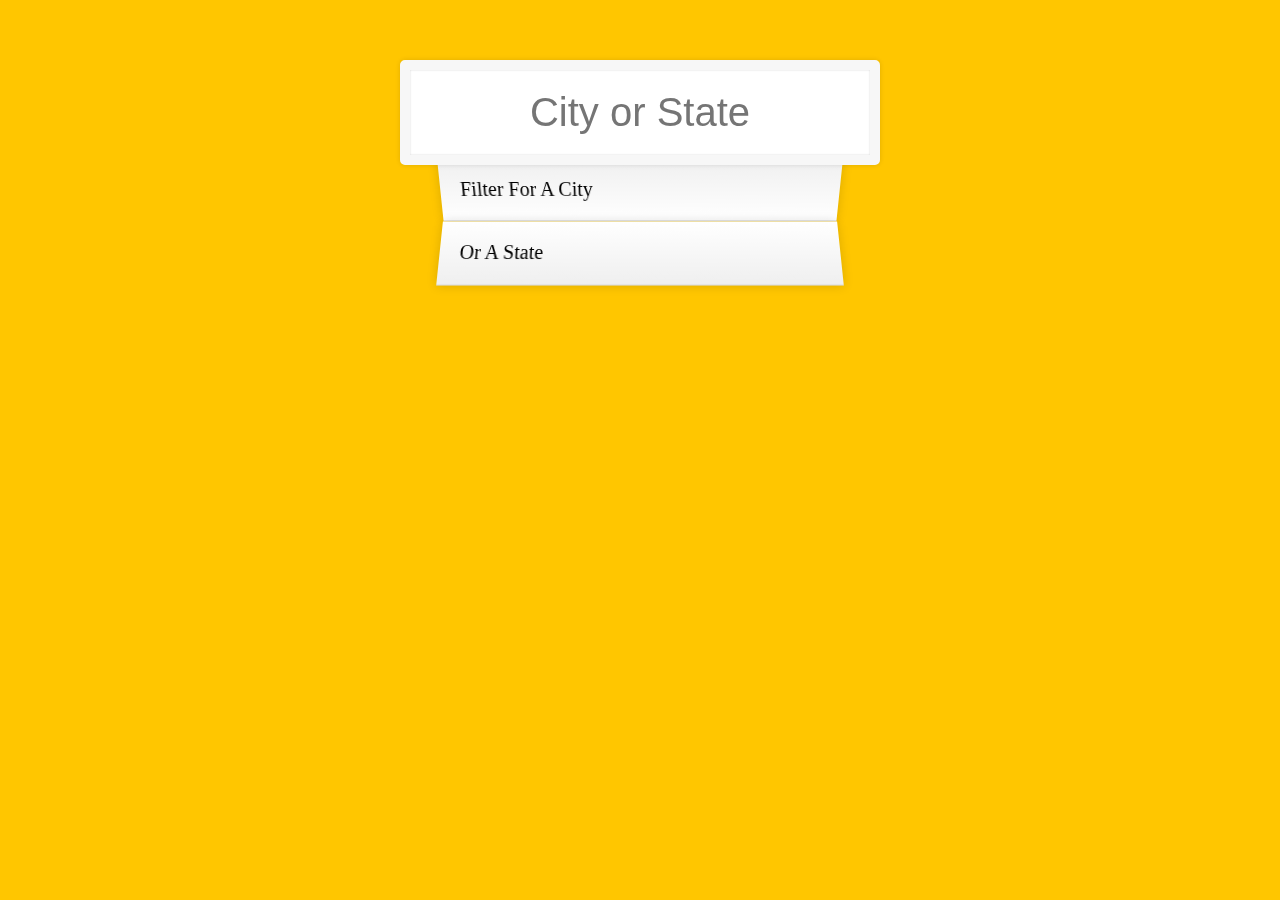
<file: ajax type ahead/index.html>
<!DOCTYPE html>
<html lang="en">
<head>
  <meta charset="UTF-8">
  <title>Type Ahead 👀</title>
  <link rel="stylesheet" href="style.css">
  <link rel="icon" href="https://fav.farm/✅" />
</head>
<body>

  <form class="search-form">
    <input type="text" class="search" placeholder="City or State">
    <ul class="suggestions">
      <li>Filter for a city</li>
      <li>or a state</li>
    </ul>
  </form>
<script>
const endpoint = 'https://gist.githubusercontent.com/Miserlou/c5cd8364bf9b2420bb29/raw/2bf258763cdddd704f8ffd3ea9a3e81d25e2c6f6/cities.json';

const cities = [];
fetch(endpoint)
  .then(blob => blob.json())
  .then(data => cities.push(...data));

function findMatches(wordToMatch, cities) {
  return cities.filter(place => {
    // here we need to figure out if the city or state matches what was searched
    const regex = new RegExp(wordToMatch, 'gi');
    return place.city.match(regex) || place.state.match(regex)
  });
}

function numberWithCommas(x) {
  return x.toString().replace(/\B(?=(\d{3})+(?!\d))/g, ',');
}

function displayMatches() {
  const matchArray = findMatches(this.value, cities);
  const html = matchArray.map(place => {
    const regex = new RegExp(this.value, 'gi');
    const cityName = place.city.replace(regex, `<span class="hl">${this.value}</span>`);
    const stateName = place.state.replace(regex, `<span class="hl">${this.value}</span>`);
    return `
      <li>
        <span class="name">${cityName}, ${stateName}</span>
        <span class="population">${numberWithCommas(place.population)}</span>
      </li>
    `;
  }).join('');
  suggestions.innerHTML = html;
}

const searchInput = document.querySelector('.search');
const suggestions = document.querySelector('.suggestions');

searchInput.addEventListener('change', displayMatches);
searchInput.addEventListener('keyup', displayMatches);

</script>
  </body>
</html>
</file>
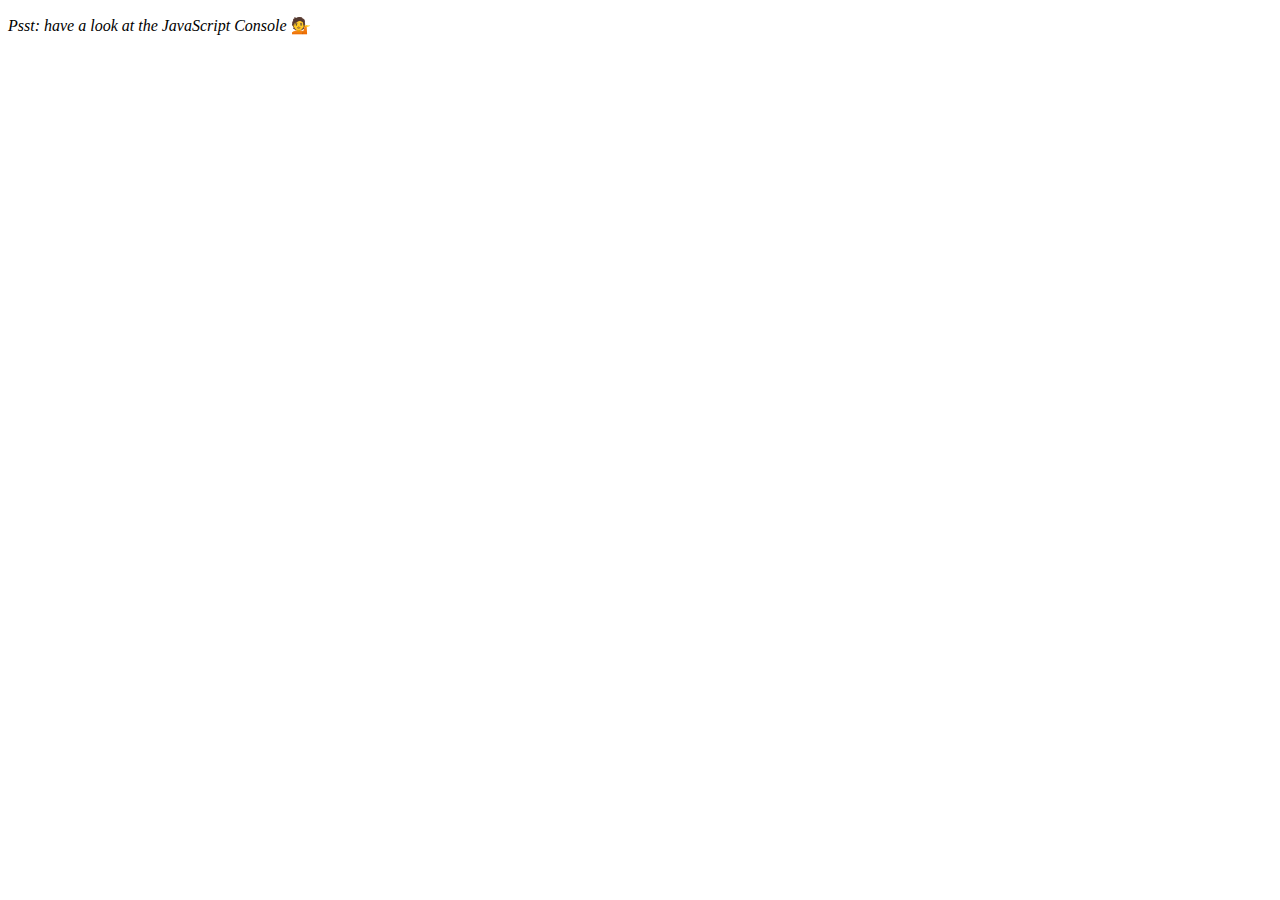
<file: Array cardio 2/index.html>
<!DOCTYPE html>
<html lang="en">
<head>
  <meta charset="UTF-8">
  <title>Array Cardio 💪💪</title>
  <link rel="icon" href="https://fav.farm/✅" />
</head>
<body>
  <p><em>Psst: have a look at the JavaScript Console</em> 💁</p>
  <script>
    // ## Array Cardio Day 2

    const people = [
      { name: 'Wes', year: 1988 },
      { name: 'Kait', year: 1986 },
      { name: 'Irv', year: 1970 },
      { name: 'Lux', year: 2015 }
    ];

    const comments = [
      { text: 'Love this!', id: 523423 },
      { text: 'Super good', id: 823423 },
      { text: 'You are the best', id: 2039842 },
      { text: 'Ramen is my fav food ever', id: 123523 },
      { text: 'Nice Nice Nice!', id: 542328 }
    ];

    // Some and Every Checks
    // Array.prototype.some() // is at least one person 19?
    // const isAdult = people.some(function(person) {
    //   const currentYear = (new Date()).getFullYear();
    //   if(currentYear - person.year >= 19) {
    //     return true;
    //   }
    // });

    const isAdult = people.some(person => ((new Date()).getFullYear()) - person.year >= 19);

    console.log({isAdult});
    // Array.prototype.every() // is everyone 19?

    const allAdults = people.every(person => ((new Date()).getFullYear()) - person.year >= 19);
    console.log({allAdults});

    // Array.prototype.find()
    // Find is like filter, but instead returns just the one you are looking for
    // find the comment with the ID of 823423


    const comment = comments.find(comment => comment.id === 823423);

    console.log(comment);

    // Array.prototype.findIndex()
    // Find the comment with this ID
    // delete the comment with the ID of 823423
    const index = comments.findIndex(comment => comment.id === 823423);
    console.log(index);

    // comments.splice(index, 1);

    const newComments = [
      ...comments.slice(0, index),
      ...comments.slice(index + 1)
    ];

  </script>
</body>
</html>
</file>
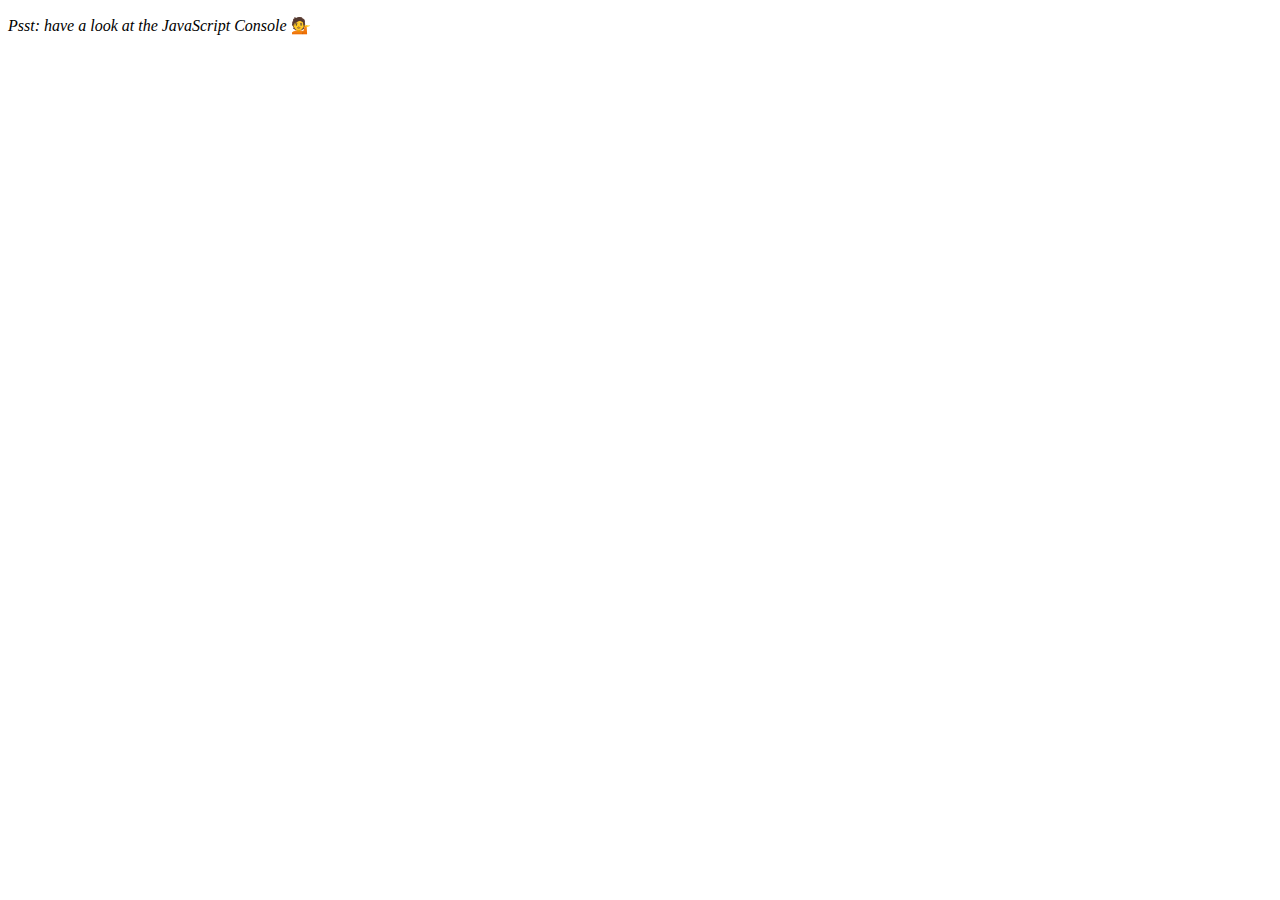
<file: Array Cardio/index.html>
<!DOCTYPE html>
<html lang="en">
<head>
  <meta charset="UTF-8">
  <title>Array Cardio 💪</title>
  <link rel="icon" href="https://fav.farm/✅" />
</head>
<body>
  <p><em>Psst: have a look at the JavaScript Console</em> 💁</p>
  <script>
    // Get your shorts on - this is an array workout!
    // ## Array Cardio Day 1

    // Some data we can work with

    const inventors = [
      { first: 'Albert', last: 'Einstein', year: 1879, passed: 1955 },
      { first: 'Isaac', last: 'Newton', year: 1643, passed: 1727 },
      { first: 'Galileo', last: 'Galilei', year: 1564, passed: 1642 },
      { first: 'Marie', last: 'Curie', year: 1867, passed: 1934 },
      { first: 'Johannes', last: 'Kepler', year: 1571, passed: 1630 },
      { first: 'Nicolaus', last: 'Copernicus', year: 1473, passed: 1543 },
      { first: 'Max', last: 'Planck', year: 1858, passed: 1947 },
      { first: 'Katherine', last: 'Blodgett', year: 1898, passed: 1979 },
      { first: 'Ada', last: 'Lovelace', year: 1815, passed: 1852 },
      { first: 'Sarah E.', last: 'Goode', year: 1855, passed: 1905 },
      { first: 'Lise', last: 'Meitner', year: 1878, passed: 1968 },
      { first: 'Hanna', last: 'Hammarström', year: 1829, passed: 1909 }
    ];

    const people = [
      'Bernhard, Sandra', 'Bethea, Erin', 'Becker, Carl', 'Bentsen, Lloyd', 'Beckett, Samuel', 'Blake, William', 'Berger, Ric', 'Beddoes, Mick', 'Beethoven, Ludwig',
      'Belloc, Hilaire', 'Begin, Menachem', 'Bellow, Saul', 'Benchley, Robert', 'Blair, Robert', 'Benenson, Peter', 'Benjamin, Walter', 'Berlin, Irving',
      'Benn, Tony', 'Benson, Leana', 'Bent, Silas', 'Berle, Milton', 'Berry, Halle', 'Biko, Steve', 'Beck, Glenn', 'Bergman, Ingmar', 'Black, Elk', 'Berio, Luciano',
      'Berne, Eric', 'Berra, Yogi', 'Berry, Wendell', 'Bevan, Aneurin', 'Ben-Gurion, David', 'Bevel, Ken', 'Biden, Joseph', 'Bennington, Chester', 'Bierce, Ambrose',
      'Billings, Josh', 'Birrell, Augustine', 'Blair, Tony', 'Beecher, Henry', 'Biondo, Frank'
    ];

    // Array.prototype.filter()
    // 1. Filter the list of inventors for those who were born in the 1500's
    const fifteen = inventors.filter(inventor => (inventor.year >= 1500 && inventor.year < 1600));

    console.table(fifteen);

    // Array.prototype.map()
    // 2. Give us an array of the inventor first and last names
    const fullNames = inventors.map(inventor => `${inventor.first} ${inventor.last}`);
    console.log(fullNames);

    // Array.prototype.sort()
    // 3. Sort the inventors by birthdate, oldest to youngest
    // const ordered = inventors.sort(function(a, b) {
    //   if(a.year > b.year) {
    //     return 1;
    //   } else {
    //     return -1;
    //   }
    // });

    const ordered = inventors.sort((a, b) => a.year > b.year ? 1 : -1);
    console.table(ordered);

    // Array.prototype.reduce()
    // 4. How many years did all the inventors live?
    const totalYears = inventors.reduce((total, inventor) => {
      return total + (inventor.passed - inventor.year);
    }, 0);

    console.log(totalYears);

    // 5. Sort the inventors by years lived
    const oldest = inventors.sort(function(a, b) {
      const lastInventor = a.passed - a.year;
      const nextInventor = b.passed - b.year;
      return lastInventor > nextInventor ? -1 : 1;
    });
    console.table(oldest);

    // 6. create a list of Boulevards in Paris that contain 'de' anywhere in the name
    // https://en.wikipedia.org/wiki/Category:Boulevards_in_Paris

    // const category = document.querySelector('.mw-category');
    // const links = Array.from(category.querySelectorAll('a'));
    // const de = links
    //             .map(link => link.textContent)
    //             .filter(streetName => streetName.includes('de'));

    // 7. sort Exercise
    // Sort the people alphabetically by last name
    const alpha = people.sort((lastOne, nextOne) => {
      const [aLast, aFirst] = lastOne.split(', ');
      const [bLast, bFirst] = nextOne.split(', ');
      return aLast > bLast ? 1 : -1;
    });
    console.log(alpha);

    // 8. Reduce Exercise
    // Sum up the instances of each of these
    const data = ['car', 'car', 'truck', 'truck', 'bike', 'walk', 'car', 'van', 'bike', 'walk', 'car', 'van', 'car', 'truck', 'pogostick'];

    const transportation = data.reduce(function(obj, item) {
      if (!obj[item]) {
        obj[item] = 0;
      }
      obj[item]++;
      return obj;
    }, {});

    console.log(transportation);

  </script>
</body>
</html>
</file>
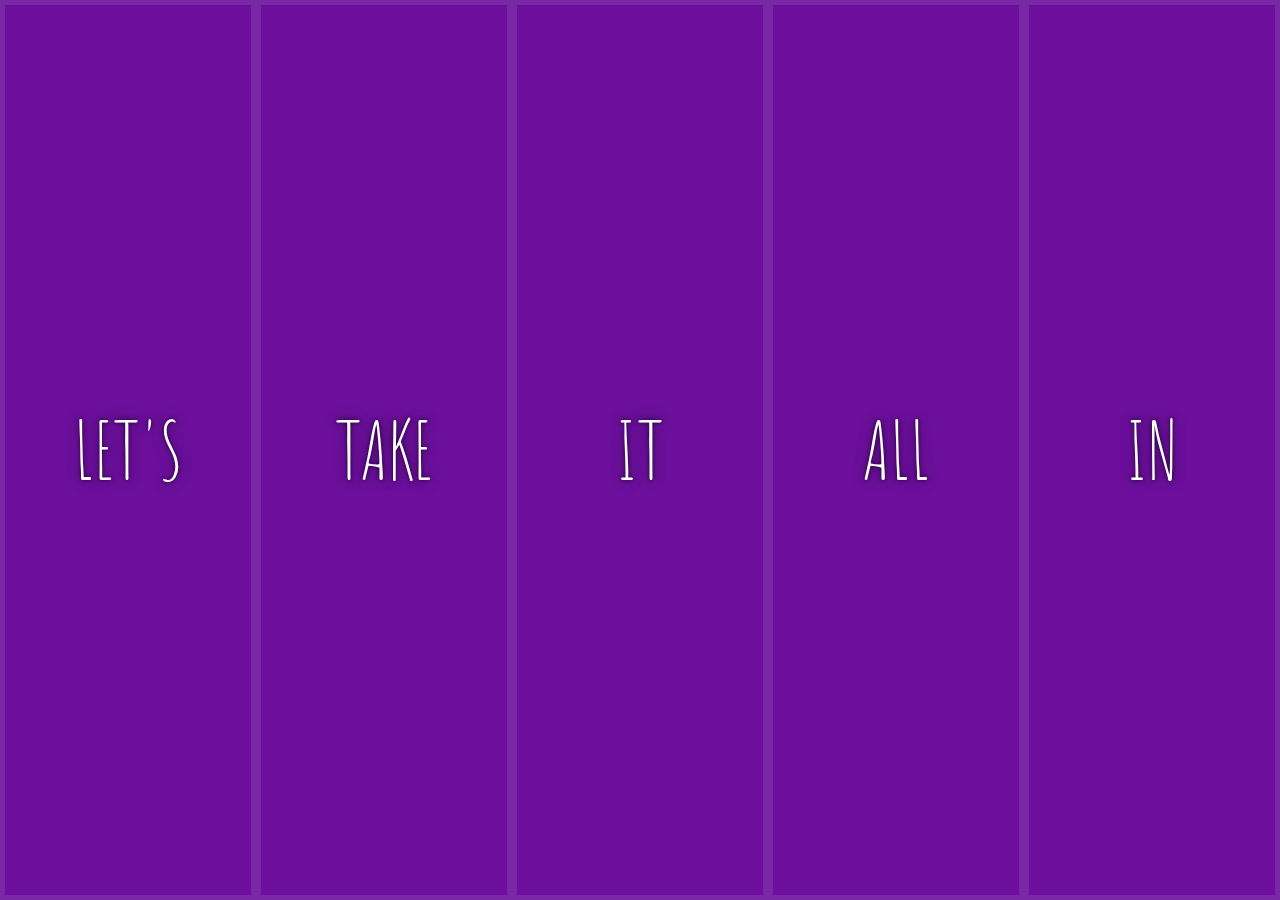
<file: flex panel gallery/index.html>
<!DOCTYPE html>
<html lang="en">
<head>
  <meta charset="UTF-8">
  <title>Flex Panels 💪</title>
  <link href='https://fonts.googleapis.com/css?family=Amatic+SC' rel='stylesheet' type='text/css'>
  <link rel="icon" href="https://fav.farm/✅" />
</head>
<body>
  <style>
    html {
      box-sizing: border-box;
      background: #ffc600;
      font-family: 'helvetica neue';
      font-size: 20px;
      font-weight: 200;
    }

    body {
      margin: 0;
    }

    *, *:before, *:after {
      box-sizing: inherit;
    }

    .panels {
      min-height: 100vh;
      overflow: hidden;
      display: flex;
    }

    .panel {
      background: #6B0F9C;
      box-shadow: inset 0 0 0 5px rgba(255,255,255,0.1);
      color: white;
      text-align: center;
      align-items: center;
      /* Safari transitionend event.propertyName === flex */
      /* Chrome + FF transitionend event.propertyName === flex-grow */
      transition:
        font-size 0.7s cubic-bezier(0.61,-0.19, 0.7,-0.11),
        flex 0.7s cubic-bezier(0.61,-0.19, 0.7,-0.11),
        background 0.2s;
      font-size: 20px;
      background-size: cover;
      background-position: center;
      flex: 1;
      justify-content: center;
      display: flex;
      flex-direction: column;
    }

    .panel1 { background-image:url(https://source.unsplash.com/gYl-UtwNg_I/1500x1500); }
    .panel2 { background-image:url(https://source.unsplash.com/rFKUFzjPYiQ/1500x1500); }
    .panel3 { background-image:url(https://images.unsplash.com/photo-1465188162913-8fb5709d6d57?ixlib=rb-0.3.5&q=80&fm=jpg&crop=faces&cs=tinysrgb&w=1500&h=1500&fit=crop&s=967e8a713a4e395260793fc8c802901d); }
    .panel4 { background-image:url(https://source.unsplash.com/ITjiVXcwVng/1500x1500); }
    .panel5 { background-image:url(https://source.unsplash.com/3MNzGlQM7qs/1500x1500); }

    /* Flex Items */
    .panel > * {
      margin: 0;
      width: 100%;
      transition: transform 0.5s;
      flex: 1 0 auto;
      display: flex;
      justify-content: center;
      align-items: center;
    }

    .panel > *:first-child { transform: translateY(-100%); }
    .panel.open-active > *:first-child { transform: translateY(0); }
    .panel > *:last-child { transform: translateY(100%); }
    .panel.open-active > *:last-child { transform: translateY(0); }

    .panel p {
      text-transform: uppercase;
      font-family: 'Amatic SC', cursive;
      text-shadow: 0 0 4px rgba(0, 0, 0, 0.72), 0 0 14px rgba(0, 0, 0, 0.45);
      font-size: 2em;
    }

    .panel p:nth-child(2) {
      font-size: 4em;
    }

    .panel.open {
      flex: 5;
      font-size: 40px;
    }

    @media only screen and (max-width: 600px) {
      .panel p {
        font-size: 1em;
      }
    }
  </style>


  <div class="panels">
    <div class="panel panel1">
      <p>Hey</p>
      <p>Let's</p>
      <p>Dance</p>
    </div>
    <div class="panel panel2">
      <p>Give</p>
      <p>Take</p>
      <p>Receive</p>
    </div>
    <div class="panel panel3">
      <p>Experience</p>
      <p>It</p>
      <p>Today</p>
    </div>
    <div class="panel panel4">
      <p>Give</p>
      <p>All</p>
      <p>You can</p>
    </div>
    <div class="panel panel5">
      <p>Life</p>
      <p>In</p>
      <p>Motion</p>
    </div>
  </div>

  <script>
    const panels = document.querySelectorAll('.panel');

    function toggleOpen() {
      console.log('Hello');
      this.classList.toggle('open');
    }

    function toggleActive(e) {
      console.log(e.propertyName);
      if (e.propertyName.includes('flex')) {
        this.classList.toggle('open-active');
      }
    }

    panels.forEach(panel => panel.addEventListener('click', toggleOpen));
    panels.forEach(panel => panel.addEventListener('transitionend', toggleActive));
  </script>

</body>
</html>
</file>
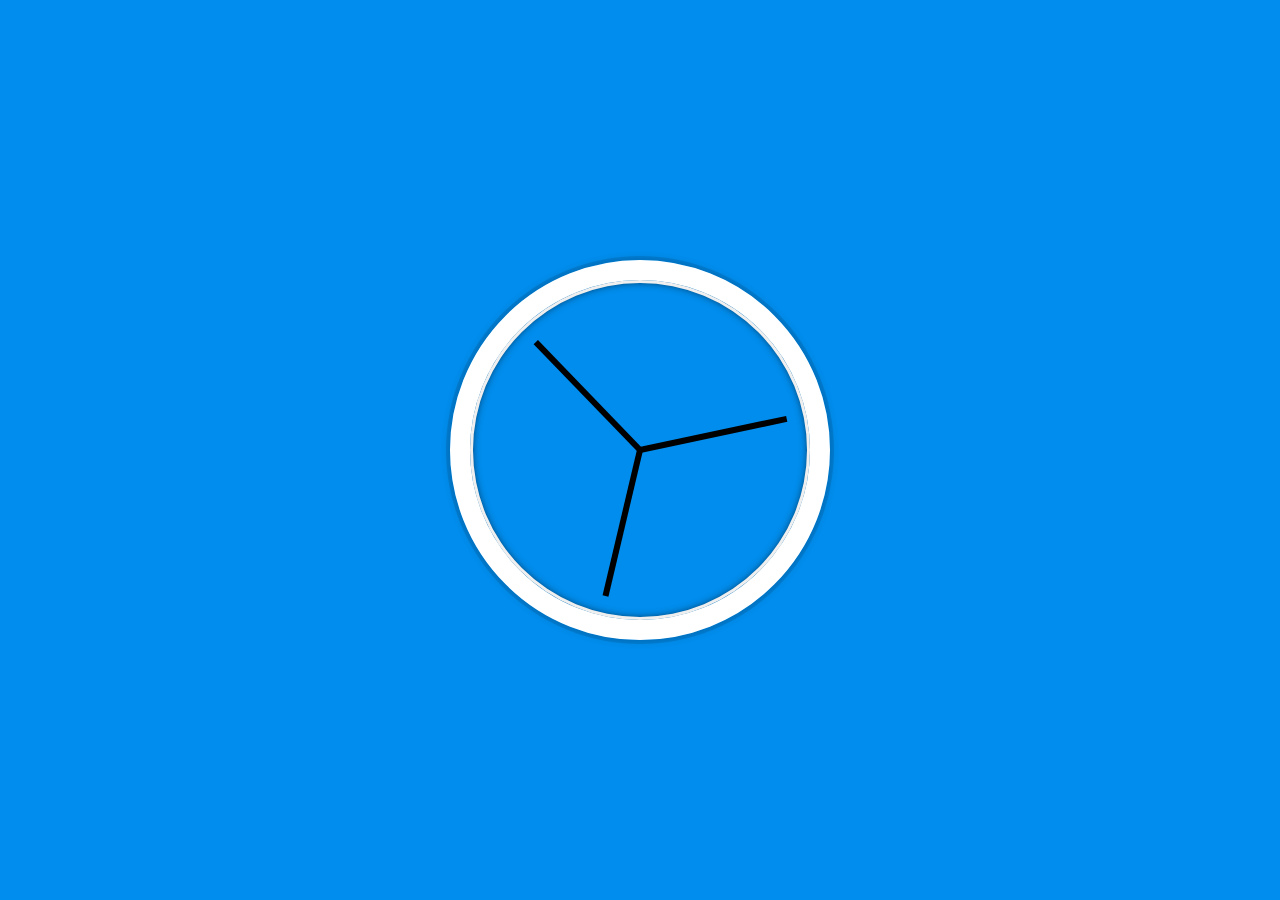
<file: JS and CSS Clock/index.html>
<!DOCTYPE html>
<html lang="en">
<head>
  <meta charset="UTF-8">
  <title>JS + CSS Clock</title>
  <link rel="icon" href="https://fav.farm/✅" />
</head>
<body>


    <div class="clock">
      <div class="clock-face">
        <div class="hand hour-hand"></div>
        <div class="hand min-hand"></div>
        <div class="hand second-hand"></div>
      </div>
    </div>


  <style>
    html {
      background: #018DED url(https://unsplash.it/1500/1000?image=881&blur=5);
      background-size: cover;
      font-family: 'helvetica neue';
      text-align: center;
      font-size: 10px;
    }

    body {
      margin: 0;
      font-size: 2rem;
      display: flex;
      flex: 1;
      min-height: 100vh;
      align-items: center;
    }

    .clock {
      width: 30rem;
      height: 30rem;
      border: 20px solid white;
      border-radius: 50%;
      margin: 50px auto;
      position: relative;
      padding: 2rem;
      box-shadow:
        0 0 0 4px rgba(0,0,0,0.1),
        inset 0 0 0 3px #EFEFEF,
        inset 0 0 10px black,
        0 0 10px rgba(0,0,0,0.2);
    }

    .clock-face {
      position: relative;
      width: 100%;
      height: 100%;
      transform: translateY(-3px); /* account for the height of the clock hands */
    }

    .hand {
      width: 50%;
      height: 6px;
      background: black;
      position: absolute;
      top: 50%;
      transform-origin: 100%;
      transform: rotate(90deg);
      transition: all 0.05s;
      transition-timing-function: cubic-bezier(0.1, 2.7, 0.58, 1);
    }
</style>

<script>
  const secondHand = document.querySelector('.second-hand');
  const minsHand = document.querySelector('.min-hand');
  const hourHand = document.querySelector('.hour-hand');

  function setDate() {
    const now = new Date();

    const seconds = now.getSeconds();
    const secondsDegrees = ((seconds / 60) * 360) + 90;
    secondHand.style.transform = `rotate(${secondsDegrees}deg)`;

    const mins = now.getMinutes();
    const minsDegrees = ((mins / 60) * 360) + ((seconds/60)*6) + 90;
    minsHand.style.transform = `rotate(${minsDegrees}deg)`;

    const hour = now.getHours();
    const hourDegrees = ((hour / 12) * 360) + ((mins/60)*30) + 90;
    hourHand.style.transform = `rotate(${hourDegrees}deg)`;
  }

  setInterval(setDate, 1000);

  setDate();

</script>
</body>
</html>
</file>
<file: ajax type ahead/style.css>
html {
    box-sizing: border-box;
    background: #ffc600;
    font-family: 'helvetica neue';
    font-size: 20px;
    font-weight: 200;
  }
  
  *, *:before, *:after {
    box-sizing: inherit;
  }
  
  input {
    width: 100%;
    padding: 20px;
  }
  
  .search-form {
    max-width: 400px;
    margin: 50px auto;
  }
  
  input.search {
    margin: 0;
    text-align: center;
    outline: 0;
    border: 10px solid #F7F7F7;
    width: 120%;
    left: -10%;
    position: relative;
    top: 10px;
    z-index: 2;
    border-radius: 5px;
    font-size: 40px;
    box-shadow: 0 0 5px rgba(0, 0, 0, 0.12), inset 0 0 2px rgba(0, 0, 0, 0.19);
  }
  
  .suggestions {
    margin: 0;
    padding: 0;
    position: relative;
    /*perspective: 20px;*/
  }
  
  .suggestions li {
    background: white;
    list-style: none;
    border-bottom: 1px solid #D8D8D8;
    box-shadow: 0 0 10px rgba(0, 0, 0, 0.14);
    margin: 0;
    padding: 20px;
    transition: background 0.2s;
    display: flex;
    justify-content: space-between;
    text-transform: capitalize;
  }
  
  .suggestions li:nth-child(even) {
    transform: perspective(100px) rotateX(3deg) translateY(2px) scale(1.001);
    background: linear-gradient(to bottom,  #ffffff 0%,#EFEFEF 100%);
  }
  
  .suggestions li:nth-child(odd) {
    transform: perspective(100px) rotateX(-3deg) translateY(3px);
    background: linear-gradient(to top,  #ffffff 0%,#EFEFEF 100%);
  }
  
  span.population {
    font-size: 15px;
  }
  
  .hl {
    background: #ffc600;
  }
</file>
